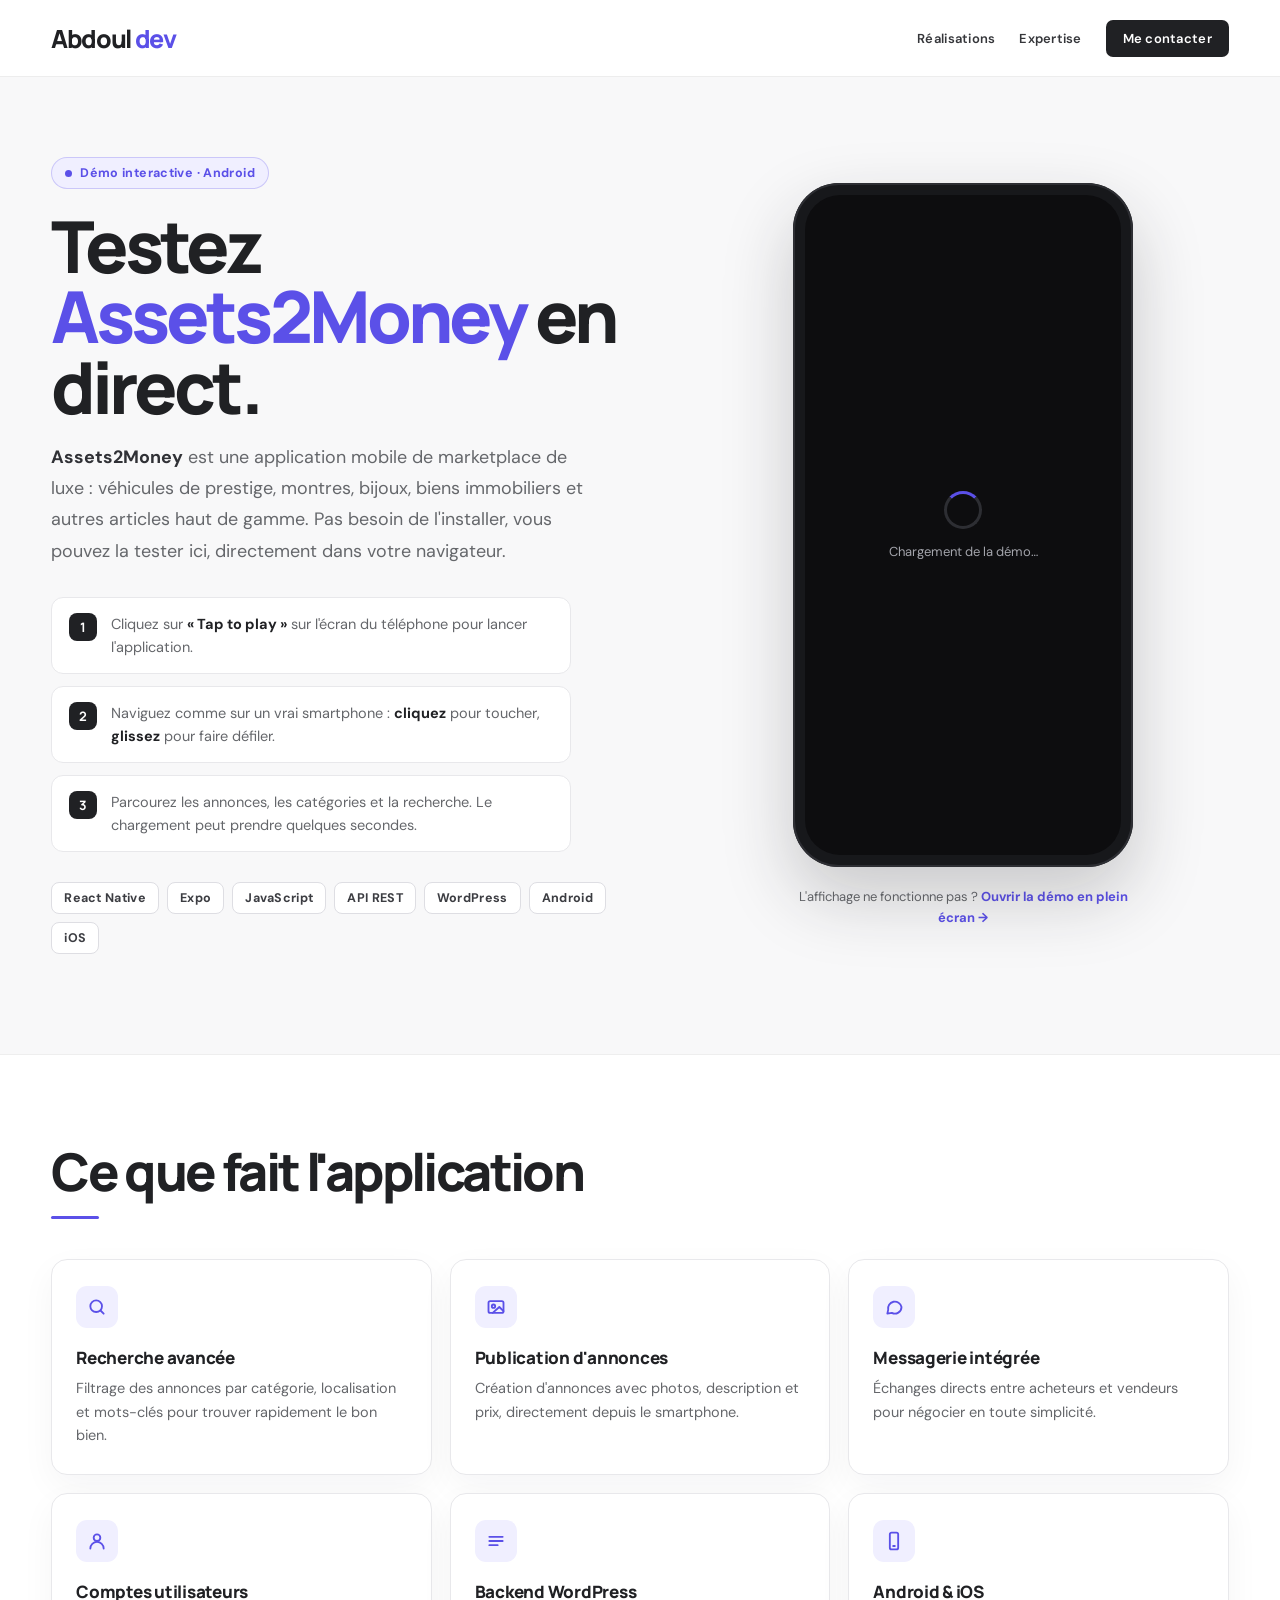
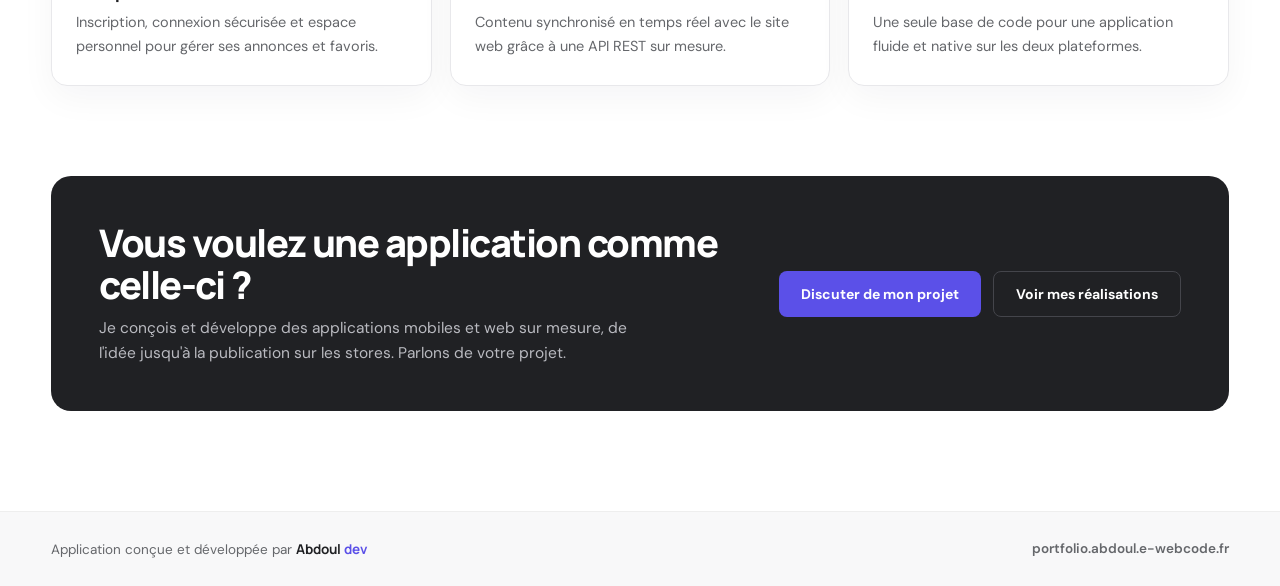
<file: Testez-Assets2Money.html>
<!DOCTYPE html>
<html lang="fr">
<head>
   <meta charset="UTF-8">
   <meta name="viewport" content="width=device-width, initial-scale=1.0">
   <title>Démo Assets2Money — Abdoul dev</title>
   <meta name="description" content="Testez en direct l'application mobile Assets2Money, développée par Abdoul dev.">
   <link rel="preconnect" href="https://fonts.googleapis.com">
   <link href="https://fonts.googleapis.com/css2?family=DM+Sans:wght@400;500;600;700&family=Manrope:wght@600;700;800&display=swap" rel="stylesheet">
   <style>
      :root {
         --ink: #202124;
         --muted: #65676b;
         --accent: #5b50e8;
         --accent-soft: #f0efff;
         --line: #e8e8eb;
         --surface: #f8f8f9;
      }
      * { box-sizing: border-box; }
      html { scroll-behavior: smooth; }
      body { margin: 0; color: var(--ink); background: #fff; font-family: 'DM Sans', sans-serif; overflow-x: hidden; }
      a { color: inherit; }
      .wrap { width: min(1180px, 92%); margin: 0 auto; }

      /* Header */
      .site_nav { position: sticky; top: 0; z-index: 100; background: rgba(255,255,255,.94); border-bottom: 1px solid rgba(32,33,36,.08); backdrop-filter: blur(16px); -webkit-backdrop-filter: blur(16px); }
      .nav_container { min-height: 76px; display: flex; align-items: center; justify-content: space-between; gap: 20px; }
      .nav_brand { text-decoration: none; font-family: 'Manrope', sans-serif; font-size: 25px; font-weight: 800; letter-spacing: -.055em; }
      .nav_brand span { color: var(--accent); }
      .nav_actions { display: flex; align-items: center; gap: 24px; }
      .nav_link { text-decoration: none; color: #35363a; font-size: 13px; font-weight: 600; letter-spacing: .02em; transition: color .2s; }
      .nav_link:hover { color: var(--accent); }
      .nav_contact { padding: 10px 17px; color: #fff; background: var(--ink); border-radius: 7px; }
      .nav_contact:hover { color: #fff; background: var(--accent); }

      /* Demo section */
      .demo { padding: 80px 0 100px; background: var(--surface); border-bottom: 1px solid #eee; }
      .demo_grid { display: grid; grid-template-columns: 1.05fr .95fr; gap: 60px; align-items: center; }
      .badge { display: inline-flex; align-items: center; gap: 8px; padding: 7px 13px; border: 1px solid rgba(91,80,232,.25); border-radius: 999px; background: var(--accent-soft); color: var(--accent); font-size: 12.5px; font-weight: 700; letter-spacing: .03em; }
      .badge::before { content: ''; width: 7px; height: 7px; border-radius: 50%; background: var(--accent); animation: pulse 1.8s infinite; }
      @keyframes pulse { 0%,100% { opacity: 1; } 50% { opacity: .3; } }
      h1 { margin: 22px 0 20px; font-family: 'Manrope', sans-serif; font-size: clamp(42px, 5.6vw, 72px); line-height: .98; letter-spacing: -.055em; font-weight: 800; }
      h1 span { color: var(--accent); }
      .lead { max-width: 560px; margin: 0 0 30px; color: var(--muted); font-size: clamp(16px, 1.4vw, 18px); line-height: 1.75; }
      .lead strong { color: #303136; }

      .steps { list-style: none; margin: 0 0 30px; padding: 0; display: grid; gap: 12px; max-width: 520px; }
      .steps li { display: flex; gap: 14px; align-items: flex-start; padding: 15px 17px; background: #fff; border: 1px solid var(--line); border-radius: 12px; font-size: 14.5px; line-height: 1.55; color: var(--muted); }
      .steps b { flex: 0 0 28px; height: 28px; display: grid; place-items: center; border-radius: 8px; background: var(--ink); color: #fff; font-family: 'Manrope', sans-serif; font-size: 13px; }
      .steps strong { color: var(--ink); }

      .tags { display: flex; flex-wrap: wrap; gap: 8px; }
      .tags span { padding: 7px 12px; border: 1px solid #dedee3; border-radius: 8px; background: #fff; color: #3c3d42; font-size: 12.5px; font-weight: 700; letter-spacing: .025em; }

      /* Phone */
      .phone_col { display: flex; flex-direction: column; align-items: center; }
      .phone { position: relative; width: 340px; padding: 12px; border-radius: 46px; background: #17181b; box-shadow: 0 30px 70px rgba(32,33,36,.22), inset 0 0 0 2px #2d2e33; }
      .phone::before { content: ''; position: absolute; top: 22px; left: 50%; transform: translateX(-50%); width: 90px; height: 22px; border-radius: 20px; background: #17181b; z-index: 2; pointer-events: none; opacity: 0; }
      .screen { position: relative; width: 316px; height: 660px; border-radius: 35px; overflow: hidden; background: #0d0d0f; }
      .screen iframe { width: 100%; height: 100%; border: 0; display: block; }
      .loader { position: absolute; inset: 0; display: grid; place-items: center; align-content: center; gap: 14px; color: #a3a4ab; font-size: 13px; z-index: 0; }
      .loader::before { content: ''; width: 32px; height: 32px; border: 3px solid #2d2e33; border-top-color: var(--accent); border-radius: 50%; animation: spin .9s linear infinite; }
      @keyframes spin { to { transform: rotate(360deg); } }
      .screen iframe { position: relative; z-index: 1; }
      .phone_note { margin: 20px 0 0; max-width: 340px; text-align: center; color: var(--muted); font-size: 13px; line-height: 1.55; }
      .phone_note a { color: var(--accent); font-weight: 700; text-decoration: none; }

      /* Features */
      .features { padding: 90px 0; }
      .section_title { margin: 0 0 40px; font-family: 'Manrope', sans-serif; font-size: clamp(34px, 4.2vw, 52px); line-height: 1.05; letter-spacing: -.05em; font-weight: 800; }
      .section_title::after { content: ''; display: block; width: 48px; height: 3px; margin-top: 16px; border-radius: 4px; background: var(--accent); }
      .feature_grid { display: grid; grid-template-columns: repeat(3, 1fr); gap: 18px; }
      .feature { padding: 26px 24px; border: 1px solid var(--line); border-radius: 16px; background: #fff; box-shadow: 0 12px 35px rgba(32,33,36,.045); transition: transform .3s, box-shadow .3s; }
      .feature:hover { transform: translateY(-3px); box-shadow: 0 18px 45px rgba(32,33,36,.08); }
      .feature_icon { width: 42px; height: 42px; display: grid; place-items: center; margin-bottom: 18px; border-radius: 11px; background: var(--accent-soft); color: var(--accent); }
      .feature h3 { margin: 0 0 8px; font-family: 'Manrope', sans-serif; font-size: 17px; font-weight: 800; letter-spacing: -.015em; }
      .feature p { margin: 0; color: var(--muted); font-size: 14.5px; line-height: 1.65; }

      /* CTA */
      .cta { padding: 0 0 100px; }
      .cta_box { display: flex; align-items: center; justify-content: space-between; gap: 30px; padding: 46px 48px; border-radius: 20px; background: var(--ink); color: #fff; }
      .cta_box h2 { margin: 0 0 10px; font-family: 'Manrope', sans-serif; font-size: clamp(26px, 3vw, 38px); line-height: 1.1; letter-spacing: -.04em; font-weight: 800; }
      .cta_box p { margin: 0; color: #b9bac0; font-size: 15.5px; line-height: 1.6; max-width: 560px; }
      .cta_buttons { display: flex; gap: 12px; flex-wrap: wrap; flex: 0 0 auto; }
      .btn { display: inline-flex; align-items: center; justify-content: center; min-height: 46px; padding: 12px 22px; border-radius: 8px; text-decoration: none; font-size: 14px; font-weight: 700; transition: .25s; }
      .btn_primary { background: var(--accent); color: #fff; }
      .btn_primary:hover { background: #fff; color: var(--ink); }
      .btn_ghost { border: 1px solid #44454b; color: #fff; }
      .btn_ghost:hover { border-color: #fff; }

      footer { padding: 28px 0; border-top: 1px solid #eee; background: var(--surface); }
      .footer_inner { display: flex; justify-content: space-between; gap: 16px; flex-wrap: wrap; color: var(--muted); font-size: 13.5px; }
      .footer_inner strong { color: var(--ink); font-family: 'Manrope', sans-serif; }
      .footer_inner strong span { color: var(--accent); }
      .footer_inner a { text-decoration: none; font-weight: 600; }
      .footer_inner a:hover { color: var(--accent); }

      @media (max-width: 991px) {
         .demo { padding: 60px 0 80px; }
         .demo_grid { grid-template-columns: 1fr; gap: 50px; }
         .demo_text { text-align: center; }
         .lead, .steps { margin-left: auto; margin-right: auto; }
         .steps li { text-align: left; }
         .tags { justify-content: center; }
         .feature_grid { grid-template-columns: 1fr 1fr; }
         .cta_box { flex-direction: column; align-items: flex-start; }
      }
      @media (max-width: 640px) {
         .nav_container { min-height: 66px; }
         .nav_brand { font-size: 23px; }
         .nav_link:not(.nav_contact) { display: none; }
         .demo { padding: 46px 0 64px; }
         .phone { width: 300px; padding: 10px; border-radius: 40px; }
         .screen { width: 280px; height: 590px; border-radius: 31px; }
         .feature_grid { grid-template-columns: 1fr; }
         .features { padding: 64px 0; }
         .cta { padding-bottom: 70px; }
         .cta_box { padding: 32px 24px; }
         .cta_buttons, .btn { width: 100%; }
      }
   </style>
</head>
<body>

   <nav class="site_nav">
      <div class="wrap nav_container">
         <a class="nav_brand" href="https://portfolio.abdoul.e-webcode.fr" aria-label="Abdoul dev — portfolio">Abdoul <span>dev</span></a>
         <div class="nav_actions">
            <a class="nav_link" href="https://portfolio.abdoul.e-webcode.fr/#project">Réalisations</a>
            <a class="nav_link" href="https://portfolio.abdoul.e-webcode.fr/#expertise">Expertise</a>
            <a class="nav_link nav_contact" href="mailto:abdoul-dev@e-webcode.fr?subject=Demande%20de%20projet%20d%27application%20mobile">Me contacter</a>
         </div>
      </div>
   </nav>

   <main>
      <section class="demo">
         <div class="wrap demo_grid">
            <div class="demo_text">
               <span class="badge">Démo interactive · Android</span>
               <h1>Testez <span>Assets2Money</span> en direct.</h1>
               <p class="lead">
                  <strong>Assets2Money</strong> est une application mobile de marketplace de luxe&nbsp;: véhicules de prestige, montres, bijoux, biens immobiliers et autres articles haut de gamme. Pas besoin de l'installer, vous pouvez la tester ici, directement dans votre navigateur.
               </p>

               <ol class="steps">
                  <li><b>1</b><span>Cliquez sur <strong>« Tap to play »</strong> sur l'écran du téléphone pour lancer l'application.</span></li>
                  <li><b>2</b><span>Naviguez comme sur un vrai smartphone&nbsp;: <strong>cliquez</strong> pour toucher, <strong>glissez</strong> pour faire défiler.</span></li>
                  <li><b>3</b><span>Parcourez les annonces, les catégories et la recherche. Le chargement peut prendre quelques secondes.</span></li>
               </ol>

               <div class="tags">
                  <span>React Native</span>
                  <span>Expo</span>
                  <span>JavaScript</span>
                  <span>API REST</span>
                  <span>WordPress</span>
                  <span>Android</span>
                  <span>iOS</span>
               </div>
            </div>

            <div class="phone_col">
               <div class="phone">
                  <div class="screen">
                     <div class="loader">Chargement de la démo…</div>
                     <iframe
                        src="https://appetize.io/embed/b_uc5qx4ukctfxgqxt5ve3v6j55u"
                        title="Démo interactive de l'application Assets2Money"
                        allow="clipboard-read; clipboard-write"
                        scrolling="no"
                        loading="lazy"></iframe>
                  </div>
               </div>
               <p class="phone_note">
                  L'affichage ne fonctionne pas&nbsp;? <a href="https://appetize.io/embed/b_uc5qx4ukctfxgqxt5ve3v6j55u" target="_blank" rel="noopener noreferrer">Ouvrir la démo en plein écran →</a>
               </p>
            </div>
         </div>
      </section>

      <section class="features">
         <div class="wrap">
            <h2 class="section_title">Ce que fait l'application</h2>
            <div class="feature_grid">
               <article class="feature">
                  <div class="feature_icon"><svg width="20" height="20" viewBox="0 0 24 24" fill="none" stroke="currentColor" stroke-width="2.2" stroke-linecap="round" stroke-linejoin="round"><circle cx="11" cy="11" r="7"/><path d="m20 20-3.5-3.5"/></svg></div>
                  <h3>Recherche avancée</h3>
                  <p>Filtrage des annonces par catégorie, localisation et mots-clés pour trouver rapidement le bon bien.</p>
               </article>
               <article class="feature">
                  <div class="feature_icon"><svg width="20" height="20" viewBox="0 0 24 24" fill="none" stroke="currentColor" stroke-width="2.2" stroke-linecap="round" stroke-linejoin="round"><rect x="3" y="5" width="18" height="14" rx="2"/><circle cx="9" cy="11" r="2"/><path d="m21 17-5-5-8 7"/></svg></div>
                  <h3>Publication d'annonces</h3>
                  <p>Création d'annonces avec photos, description et prix, directement depuis le smartphone.</p>
               </article>
               <article class="feature">
                  <div class="feature_icon"><svg width="20" height="20" viewBox="0 0 24 24" fill="none" stroke="currentColor" stroke-width="2.2" stroke-linecap="round" stroke-linejoin="round"><path d="M21 12a8 8 0 0 1-11.6 7.1L4 20l1-4.6A8 8 0 1 1 21 12Z"/></svg></div>
                  <h3>Messagerie intégrée</h3>
                  <p>Échanges directs entre acheteurs et vendeurs pour négocier en toute simplicité.</p>
               </article>
               <article class="feature">
                  <div class="feature_icon"><svg width="20" height="20" viewBox="0 0 24 24" fill="none" stroke="currentColor" stroke-width="2.2" stroke-linecap="round" stroke-linejoin="round"><circle cx="12" cy="8" r="4"/><path d="M4 21a8 8 0 0 1 16 0"/></svg></div>
                  <h3>Comptes utilisateurs</h3>
                  <p>Inscription, connexion sécurisée et espace personnel pour gérer ses annonces et favoris.</p>
               </article>
               <article class="feature">
                  <div class="feature_icon"><svg width="20" height="20" viewBox="0 0 24 24" fill="none" stroke="currentColor" stroke-width="2.2" stroke-linecap="round" stroke-linejoin="round"><path d="M4 7h16M4 12h16M4 17h10"/></svg></div>
                  <h3>Backend WordPress</h3>
                  <p>Contenu synchronisé en temps réel avec le site web grâce à une API REST sur mesure.</p>
               </article>
               <article class="feature">
                  <div class="feature_icon"><svg width="20" height="20" viewBox="0 0 24 24" fill="none" stroke="currentColor" stroke-width="2.2" stroke-linecap="round" stroke-linejoin="round"><rect x="7" y="2" width="10" height="20" rx="2"/><path d="M11 18h2"/></svg></div>
                  <h3>Android &amp; iOS</h3>
                  <p>Une seule base de code pour une application fluide et native sur les deux plateformes.</p>
               </article>
            </div>
         </div>
      </section>

      <section class="cta">
         <div class="wrap">
            <div class="cta_box">
               <div>
                  <h2>Vous voulez une application comme celle-ci&nbsp;?</h2>
                  <p>Je conçois et développe des applications mobiles et web sur mesure, de l'idée jusqu'à la publication sur les stores. Parlons de votre projet.</p>
               </div>
               <div class="cta_buttons">
                  <a class="btn btn_primary" href="mailto:abdoul-dev@e-webcode.fr?subject=Demande%20de%20projet%20d%27application%20mobile">Discuter de mon projet</a>
                  <a class="btn btn_ghost" href="https://portfolio.abdoul.e-webcode.fr/#project">Voir mes réalisations</a>
               </div>
            </div>
         </div>
      </section>
   </main>

   <footer>
      <div class="wrap footer_inner">
         <span>Application conçue et développée par <strong>Abdoul <span>dev</span></strong></span>
         <a href="https://portfolio.abdoul.e-webcode.fr">portfolio.abdoul.e-webcode.fr</a>
      </div>
   </footer>

</body>
</html>
</file>
